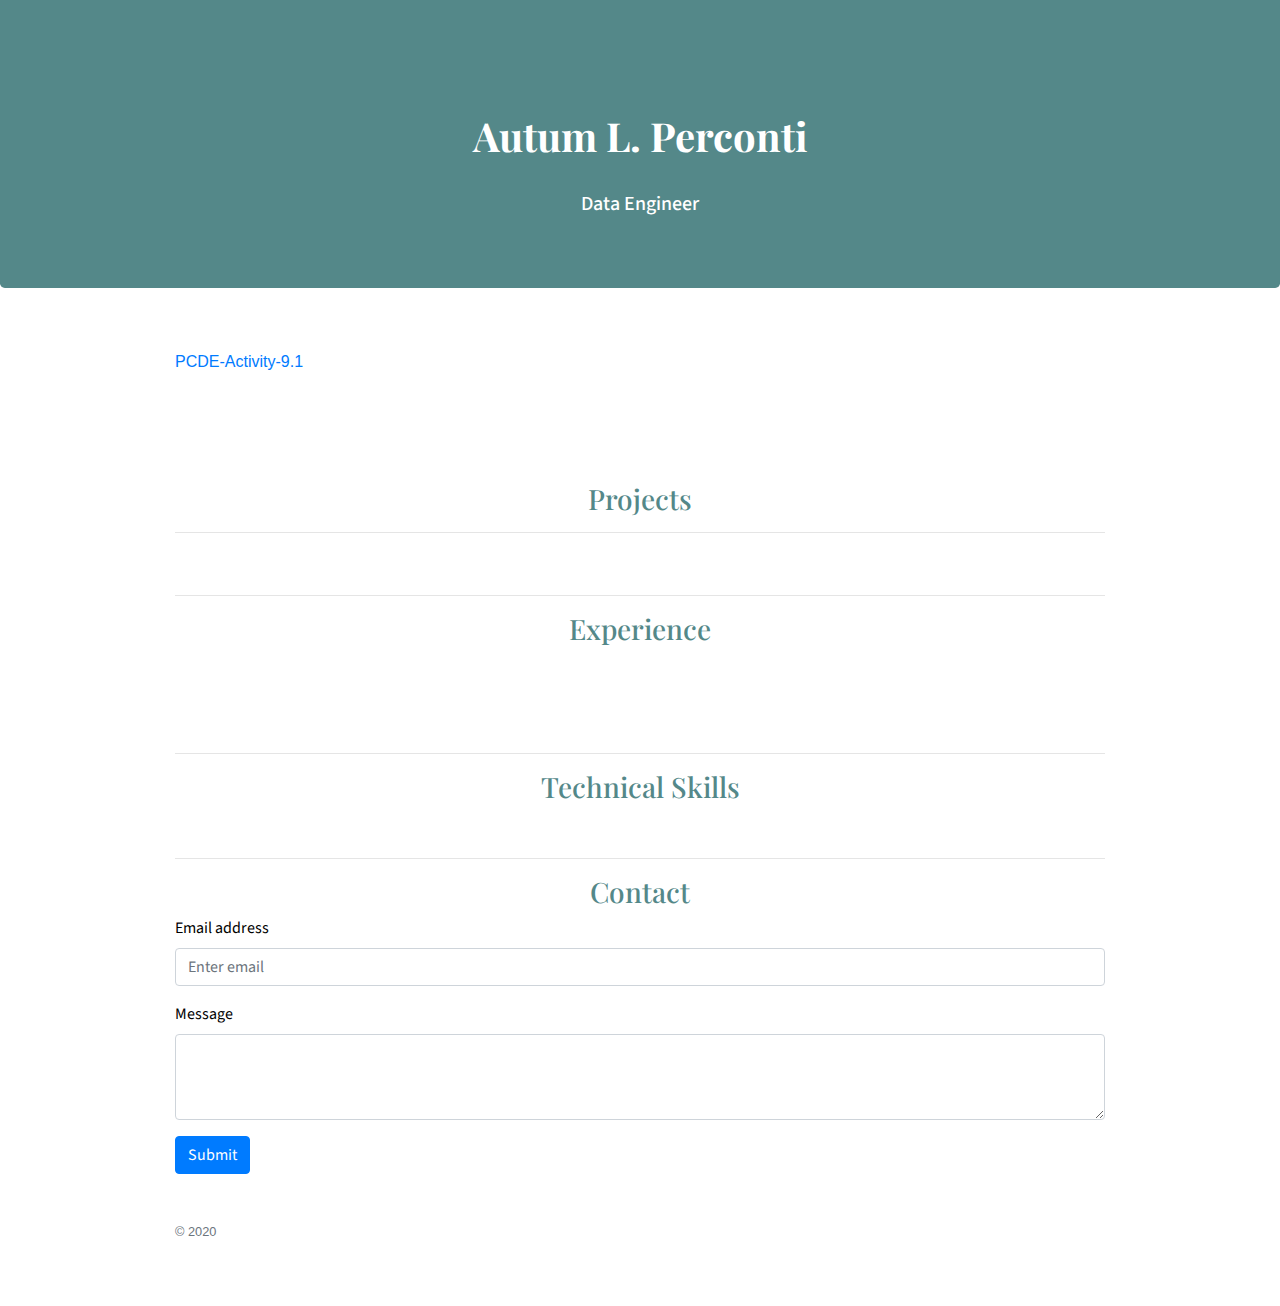
<file: index.html>
<!doctype html>
<html lang="en">

<head>
    <meta charset="utf-8">

    <title>Autum Perconti - Data Engineer</title>

    <!-- For "teaching" the browser how to display and present the page -->
    <meta http-equiv="Content-Type" content="text/html; charset=utf-8" />
    <!-- Describing the page -->
    <meta name="description" content="Autum Perconti - Data Engineer">
    <!-- For "teaching" the browser how to display and present the page -->
    <meta name="og:title" content="Autum Perconti - Data Engineer">
    <meta name="og:description" content="Autum Perconti - Data Engineer">
    <meta name="viewport" content="width=device-width, initial-scale=1">
    <meta name="keywords"
        content="Autum Perconti, Data Engineer, Data Science, Data, Python, SQL, Education, Analytics Engineer, DBT, Data Modeling">
    <meta name="viewport" content="width=device-width, initial-scale=1, shrink-to-fit=no">


    <!-- Bootstrap core CSS -->
    <link href="https://fonts.googleapis.com/css2?family=Playfair+Display&family=Source+Sans+Pro:wght@300&display=swap"
        rel="stylesheet">
    <link rel="stylesheet" href="https://maxcdn.bootstrapcdn.com/bootstrap/4.0.0/css/bootstrap.min.css"
        integrity="sha384-Gn5384xqQ1aoWXA+058RXPxPg6fy4IWvTNh0E263XmFcJlSAwiGgFAW/dAiS6JXm" crossorigin="anonymous">
    <link rel="stylesheet" type="text/css" href="css/styles.css">

    <style>
        .bd-placeholder-img {
            font-size: 1.125rem;
            text-anchor: middle;
            -webkit-user-select: none;
            -moz-user-select: none;
            -ms-user-select: none;
            user-select: none;
        }

        @media (min-width: 768px) {
            .bd-placeholder-img-lg {
                font-size: 3.5rem;
            }
        }
    </style>
</head>

<body>
    <header>
        <nav class="navbar navbar-expand-md fixed-top navbar-light">
            <div class="collapse navbar-collapse justify-content-center">
            </div>
        </nav>
    </header>
    <div class="jumbotron">
        <div class="container text-center">
            <br>
            <br>
            <h1 class="text-white serif">Autum L. Perconti</h1>
            <br>
            <h5 class="text-white sans-serif"> Data Engineer</h5>
            <!-- <img src="logo.png" class="img-center" alt="Responsive image"> -->
        </div>
    </div>
    <div class="container">
        <div class="row">
            <div class="col-md-12 head">
                <a href="https://www.aperconti.com/PCDE-Activity-9.1/">PCDE-Activity-9.1</a>
            </div>
        </div>
        <div class="row">
            <div class="col-md-12 head">
            </div>
        </div>
        <div class="row" id="projects">
            <div class="col-md-12 head">
                <br>
                <br>
                <h3 class="text-center serif">Projects</h3>
                <hr>
            </div>
        </div>
        <div class="row" id="experience">
            <div class="col-md-12 head">
                <hr>
                <h3 class="text-center serif">
                    Experience
                </h3>
            </div>
        </div>
        <div class="row" id="education">
            <div class="col-md-12 head">
            </div>
        </div>
        <div class="row" id="skills">
            <div class="col-md-12 head">
                <br>
                <hr>

                <h3 class="text-center serif">Technical Skills</h3>
            </div>
        </div>
        <div class="row sans-serif" id="contact">
            <div class="col-md-12 head">
                <hr>
                <h3 class="text-center serif">
                    Contact
                </h3>
                <form action="https://formspree.io/mjvpkbap" method="POST">
                    <div class="form-group">
                        <label for="exampleInputEmail1">Email address</label>
                        <input type="email" class="form-control" name="_replyto" placeholder="Enter email">
                    </div>

                    <div class="form-group">
                        <label for="exampleFormControlTextarea1">Message</label>
                        <textarea name="message" class="form-control" rows="3"></textarea>
                    </div>

                    <button type="submit" class="btn btn-primary">Submit</button>
                </form>
            </div>
        </div>

        <footer class="container py-5">
            <div class="row">
                    <small class="d-block mb-3 text-muted">&copy; 2020</small>
            </div>
        </footer>
        <script src="https://code.jquery.com/jquery-3.2.1.slim.min.js"
            integrity="sha384-KJ3o2DKtIkvYIK3UENzmM7KCkRr/rE9/Qpg6aAZGJwFDMVNA/GpGFF93hXpG5KkN"
            crossorigin="anonymous"></script>
        <script src="https://cdnjs.cloudflare.com/ajax/libs/popper.js/1.12.9/umd/popper.min.js"
            integrity="sha384-ApNbgh9B+Y1QKtv3Rn7W3mgPxhU9K/ScQsAP7hUibX39j7fakFPskvXusvfa0b4Q"
            crossorigin="anonymous"></script>
        <script src="https://maxcdn.bootstrapcdn.com/bootstrap/4.0.0/js/bootstrap.min.js"
            integrity="sha384-JZR6Spejh4U02d8jOt6vLEHfe/JQGiRRSQQxSfFWpi1MquVdAyjUar5+76PVCmYl"
            crossorigin="anonymous"></script>
</body>

</html>
</file>
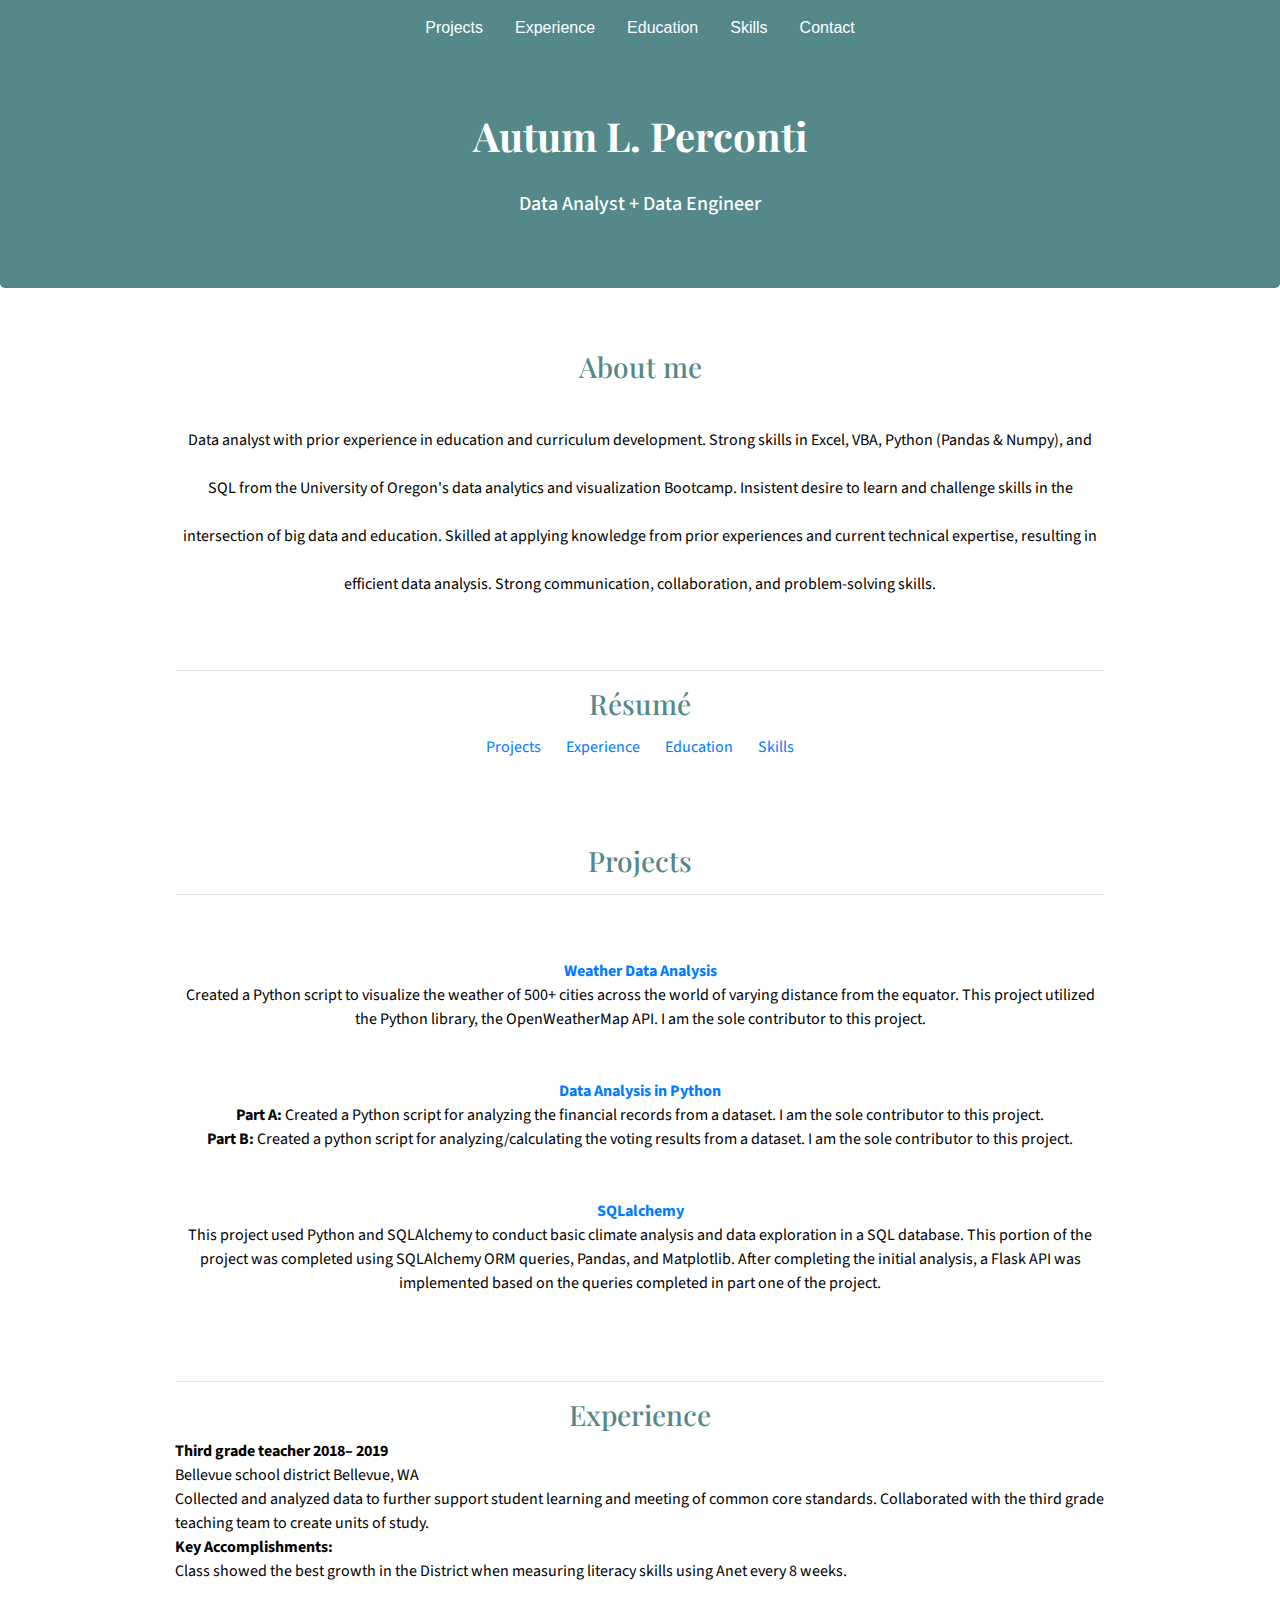
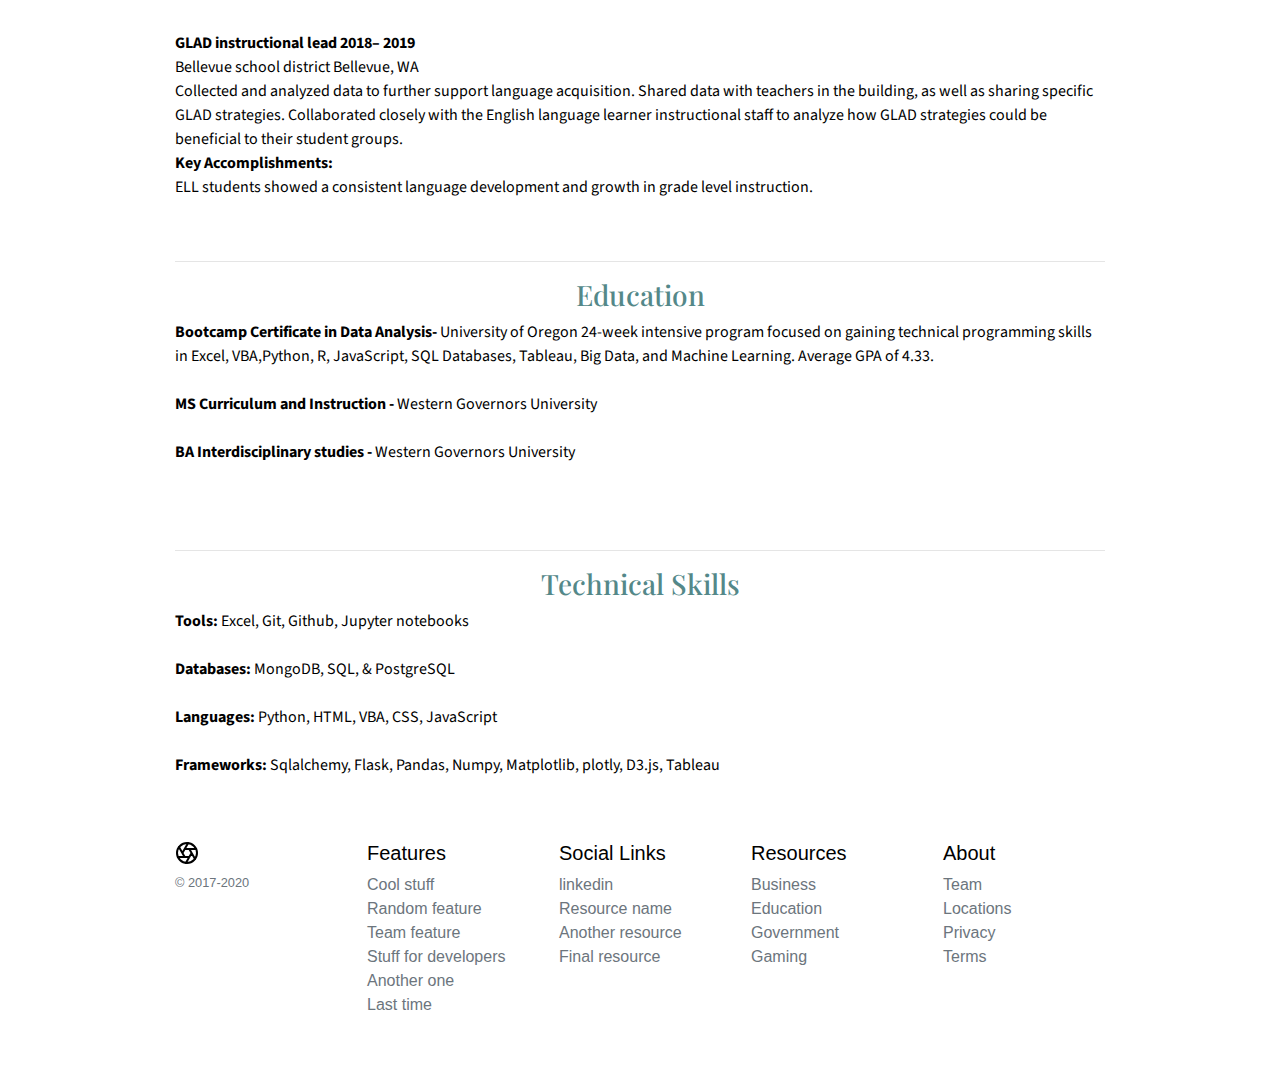
<file: index_.html>
<!doctype html>
<html lang="en">

<head>
    <meta charset="utf-8">
    <meta name="viewport" content="width=device-width, initial-scale=1, shrink-to-fit=no">
    <meta name="description" content="">
    <meta name="author" content="Mark Otto, Jacob Thornton, and Bootstrap contributors">
    <meta name="generator" content="Jekyll v4.1.1">
    <title>Product example · Bootstrap</title>

    <link rel="canonical" href="https://getbootstrap.com/docs/4.5/examples/product/">

    <!-- Bootstrap core CSS -->
    <link rel="stylesheet" href="https://maxcdn.bootstrapcdn.com/bootstrap/4.0.0/css/bootstrap.min.css"
        integrity="sha384-Gn5384xqQ1aoWXA+058RXPxPg6fy4IWvTNh0E263XmFcJlSAwiGgFAW/dAiS6JXm" crossorigin="anonymous">
    <link rel="stylesheet" type="text/css" href="./css/styles.css">
    <link href="https://fonts.googleapis.com/css2?family=Playfair+Display&family=Source+Sans+Pro:wght@300&display=swap"
        rel="stylesheet">

    <style>
        .bd-placeholder-img {
            font-size: 1.125rem;
            text-anchor: middle;
            -webkit-user-select: none;
            -moz-user-select: none;
            -ms-user-select: none;
            user-select: none;
        }

        @media (min-width: 768px) {
            .bd-placeholder-img-lg {
                font-size: 3.5rem;
            }
        }
    </style>
</head>

<body>
    <header>
        <nav class="navbar navbar-expand-md fixed-top navbar-light">
            <div class="collapse navbar-collapse justify-content-center">
                <ul class="nav">
                    <li class="nav-item">
                        <a class="nav-link text-white" href="#projects"> Projects </a>
                    </li>
                    <li class="nav-item">
                        <a class="nav-link text-white" href="#experience"> Experience</a>
                    </li>
                    <li class="nav-item">
                        <a class="nav-link text-white" href="#education"> Education</a>
                    </li>
                    <li class="nav-item">
                        <a class="nav-link text-white" href="#skills"> Skills</a>
                    </li>
                    <li class="nav-item">
                        <a class="nav-link text-white" href="">Contact</a>
                    </li>
                </ul>
            </div>
        </nav>
    </header>
    <div class="jumbotron">
        <div class="container text-center">
            <br>
            <br>
            <h1 class="text-white serif">Autum L. Perconti</h1>
            <br>
            <h5 class="text-white sans-serif"> Data Analyst + Data Engineer</h5>
            <!-- <img src="logo.png" class="img-center" alt="Responsive image"> -->
        </div>
    </div>
    <div class="container">
        <div class="row">
            <div class="col-md-12 head">
                <h3 class="text-center serif">
                    About me
                </h3>
                <br>
                <p class="text-center triple-space sans-serif">
                    Data analyst with prior experience in education and curriculum development. Strong skills in Excel,
                    VBA,
                    Python (Pandas
                    & Numpy), and SQL from the University of Oregon's data analytics and visualization Bootcamp.
                    Insistent
                    desire to learn
                    and challenge skills in the intersection of big data and education. Skilled at applying knowledge
                    from
                    prior experiences
                    and current technical expertise, resulting in efficient data analysis. Strong communication,
                    collaboration, and
                    problem-solving skills.
                </p>
            </div>
        </div>
        <div class="row">
            <div class="col-md-12 head">
                <hr>
                <h3 class="text-center serif">Résumé</h3>
                <div class="text-center sans-serif">
                    <div class="btn-group" role="group" aria-label="Basic example">
                        <a type="button" class="btn btn-link" href="#projects"> Projects </a>
                        <a type="button" class="btn btn-link" href="#experience"> Experience</a>
                        <a type="button" class="btn btn-link" href="#education"> Education</a>
                        <a type="button" class="btn btn-link" href="#skills"> Skills</a>
                    </div>
                </div>
            </div>
        </div>
        <div class="row" id="projects">
            <div class="col-md-12 head">
                <br>
                <br>
                <h3 class="text-center serif">Projects</h3>
                <hr>
                <br>
                <br>
                <p class="text-center sans-serif">
                    <a href="https://github.com/aperconti/python-api-challenge" target="_blank"> <strong> Weather Data
                            Analysis </strong> </a>
                    <br>
                    Created a Python script to visualize the weather of 500+ cities across the world of varying distance
                    from the equator.
                    This project utilized the Python library, the OpenWeatherMap API. I am the sole contributor to this
                    project.
                    <br>
                    <br>
                    <br>
                    <a href="https://github.com/aperconti/python-challenge" target="_blank"> <strong> Data Analysis in
                            Python </strong> </a>
                    <br>
                    <strong>Part A: </strong>Created a Python script for analyzing the financial records from a dataset.
                    I am the sole
                    contributor to this
                    project.
                    <br>
                    <strong>Part B: </strong>Created a python script for analyzing/calculating the voting results from a
                    dataset. I am
                    the sole contributor
                    to this project.
                    <br>
                    <br>
                    <br>
                    <a href="https://github.com/aperconti/sqlalchemy-challenge" target="_blank"> <strong> SQLalchemy
                        </strong>
                    </a>
                    <br>
                    This project used Python and SQLAlchemy to conduct basic climate analysis and data exploration in a
                    SQL database. This
                    portion of the project was completed using SQLAlchemy ORM queries, Pandas, and Matplotlib.
                    After completing the initial analysis, a Flask API was implemented based on the queries completed in
                    part one of the
                    project.
                    <br>
                    <br>
                </p>
            </div>
        </div>
        <div class="row" id="experience">
            <div class="col-md-12 head">
                <hr>
                <h3 class="text-center serif">
                    Experience

                </h3>
                <p class="text-left sans-serif">

                    <strong>Third grade teacher 2018– 2019</strong>
                    <br>
                    Bellevue school district Bellevue, WA
                    <br>
                    Collected and analyzed data to further support student learning and meeting of common core
                    standards. Collaborated with
                    the third grade teaching team to create units of study.
                    <br>
                    <strong>Key Accomplishments:</strong>
                    <br>
                    Class showed the best growth in the District when measuring literacy skills using Anet every 8
                    weeks.
                    <br>
                    <br>
                    <br>

                    <strong>GLAD instructional lead 2018– 2019 </strong>
                    <br>
                    Bellevue school district Bellevue, WA
                    <br>
                    Collected and analyzed data to further support language acquisition. Shared data with teachers in
                    the building, as well
                    as sharing specific GLAD strategies. Collaborated closely with the English language learner
                    instructional staff to
                    analyze how GLAD strategies could be beneficial to their student groups.
                    <br>
                    <strong>Key Accomplishments: </strong>
                    <br>
                    ELL students showed a consistent language development and growth in grade level instruction.
                </p>
            </div>
        </div>
        <div class="row" id="education">
            <div class="col-md-12 head">
                <hr>
                <h3 class="text-center serif">
                    Education

                </h3>
                <p class="text-left sans-serif">
                    <strong>Bootcamp Certificate in Data Analysis- </strong> University of Oregon
                    24-week intensive program focused on gaining technical programming skills in
                    Excel, VBA,Python, R, JavaScript, SQL Databases, Tableau, Big Data, and Machine Learning. Average
                    GPA of 4.33.

                    <br>
                    <br>
                    <strong>MS Curriculum and Instruction - </strong> Western Governors University

                    <br>
                    <br>
                    <strong>BA Interdisciplinary studies - </strong>Western Governors University
                </p>
            </div>
        </div>
        <div class="row" id="skills">
            <div class="col-md-12 head">
                <br>
                <hr>

                <h3 class="text-center serif">Technical Skills</h3>
                <p class="text-left sans-serif">
                    <strong>Tools: </strong> Excel, Git, Github, Jupyter notebooks
                    <br>
                    <br>

                    <strong>Databases: </strong> MongoDB, SQL, & PostgreSQL
                    <br>
                    <br>

                    <strong>Languages: </strong>Python, HTML, VBA, CSS, JavaScript
                    <br>
                    <br>

                    <strong>Frameworks: </strong>Sqlalchemy, Flask, Pandas, Numpy, Matplotlib, plotly, D3.js, Tableau
                </p>
            </div>
        </div>
    </div>
    </div>

    <footer class="container py-5">
        <div class="row">
            <div class="col-12 col-md">
                <svg xmlns="http://www.w3.org/2000/svg" width="24" height="24" fill="none" stroke="currentColor"
                    stroke-linecap="round" stroke-linejoin="round" stroke-width="2" class="d-block mb-2" role="img"
                    viewBox="0 0 24 24" focusable="false">
                    <title>Product</title>
                    <circle cx="12" cy="12" r="10" />
                    <path
                        d="M14.31 8l5.74 9.94M9.69 8h11.48M7.38 12l5.74-9.94M9.69 16L3.95 6.06M14.31 16H2.83m13.79-4l-5.74 9.94" />
                </svg>
                <small class="d-block mb-3 text-muted">&copy; 2017-2020</small>
            </div>
            <div class="col-6 col-md">
                <h5>Features</h5>
                <ul class="list-unstyled text-small">
                    <li><a class="text-muted" href="#">Cool stuff</a></li>
                    <li><a class="text-muted" href="#">Random feature</a></li>
                    <li><a class="text-muted" href="#">Team feature</a></li>
                    <li><a class="text-muted" href="#">Stuff for developers</a></li>
                    <li><a class="text-muted" href="#">Another one</a></li>
                    <li><a class="text-muted" href="#">Last time</a></li>
                </ul>
            </div>
            <div class="col-6 col-md">
                <h5>Social Links</h5>
                <ul class="list-unstyled text-small">
                    <li><a class="text-muted" href="https://www.linkedin.com/in/autum-perconti">linkedin</a></li>
                    <li><a class="text-muted" href="#">Resource name</a></li>
                    <li><a class="text-muted" href="#">Another resource</a></li>
                    <li><a class="text-muted" href="#">Final resource</a></li>
                </ul>
            </div>
            <div class="col-6 col-md">
                <h5>Resources</h5>
                <ul class="list-unstyled text-small">
                    <li><a class="text-muted" href="#">Business</a></li>
                    <li><a class="text-muted" href="#">Education</a></li>
                    <li><a class="text-muted" href="#">Government</a></li>
                    <li><a class="text-muted" href="#">Gaming</a></li>
                </ul>
            </div>
            <div class="col-6 col-md">
                <h5>About</h5>
                <ul class="list-unstyled text-small">
                    <li><a class="text-muted" href="#">Team</a></li>
                    <li><a class="text-muted" href="#">Locations</a></li>
                    <li><a class="text-muted" href="#">Privacy</a></li>
                    <li><a class="text-muted" href="#">Terms</a></li>
                </ul>
            </div>
        </div>
    </footer>
    <script src="https://code.jquery.com/jquery-3.2.1.slim.min.js"
        integrity="sha384-KJ3o2DKtIkvYIK3UENzmM7KCkRr/rE9/Qpg6aAZGJwFDMVNA/GpGFF93hXpG5KkN"
        crossorigin="anonymous"></script>
    <script src="https://cdnjs.cloudflare.com/ajax/libs/popper.js/1.12.9/umd/popper.min.js"
        integrity="sha384-ApNbgh9B+Y1QKtv3Rn7W3mgPxhU9K/ScQsAP7hUibX39j7fakFPskvXusvfa0b4Q"
        crossorigin="anonymous"></script>
    <script src="https://maxcdn.bootstrapcdn.com/bootstrap/4.0.0/js/bootstrap.min.js"
        integrity="sha384-JZR6Spejh4U02d8jOt6vLEHfe/JQGiRRSQQxSfFWpi1MquVdAyjUar5+76PVCmYl"
        crossorigin="anonymous"></script>
</body>

</html>
</file>
<file: css/styles.css>
body {
  color: black;
}

h2 {
  color: #548889;
}

h3 {
  text-align: center;
  color: #548889;
}

.serif {
  font-family: "Playfair Display", serif;
}

.sans-serif {
  font-family: "Source Sans Pro", sans-serif;
}

.container {
  max-width: 960px;
}

/*
 * Custom translucent site header
 */

.site-header {
  background-color: rgba(0, 0, 0, 0.85);
  -webkit-backdrop-filter: saturate(180%) blur(20px);
  backdrop-filter: saturate(180%) blur(20px);
}

.site-header a {
  color: #999;
  transition: ease-in-out color 0.15s;
}

.site-header a:hover {
  color: #fff;
  text-decoration: none;
}

/*
 * Extra utilities
 */

.flex-equal > * {
  -ms-flex: 1;
  flex: 1;
}

@media (min-width: 768px) {
  .flex-md-equal > * {
    -ms-flex: 1;
    flex: 1;
  }
}

.overflow-hidden {
  overflow: hidden;
}

h1 {
  text-align: center;
  font-weight: bold;
}

p {
  text-align: center;
  color: black;
}

.head {
  padding-top: 30px;
}

* {
  margin: 0;
  padding: 0;
}

.single-space {
  line-height: 1;
}

.double-space {
  line-height: 2;
  position: relative;
}

.triple-space {
  line-height: 3;
  position: relative;
}

.navbar {
  background-color: #548889;
}

.skills {
  text-align: center;
}

.jumbotron {
  color: ivory;
  background-color: #548889;
}

/* Hover animations */

.nav-item > a {
  position: relative;
  color: #fff;
  text-decoration: none;
}

.nav-item > a:hover {
  color: #fff;
}

.nav-item > a::before {
  content: "";
  position: absolute;
  width: 100%;
  height: 1px;
  bottom: 0;
  left: 0;
  background-color: #fff;
  visibility: hidden;
  transform: scaleX(0);
  transition: all 0.3s ease-in-out 0s;
}

.nav-item > a:hover::before {
  visibility: visible;
  transform: scaleX(1);
}
</file>
